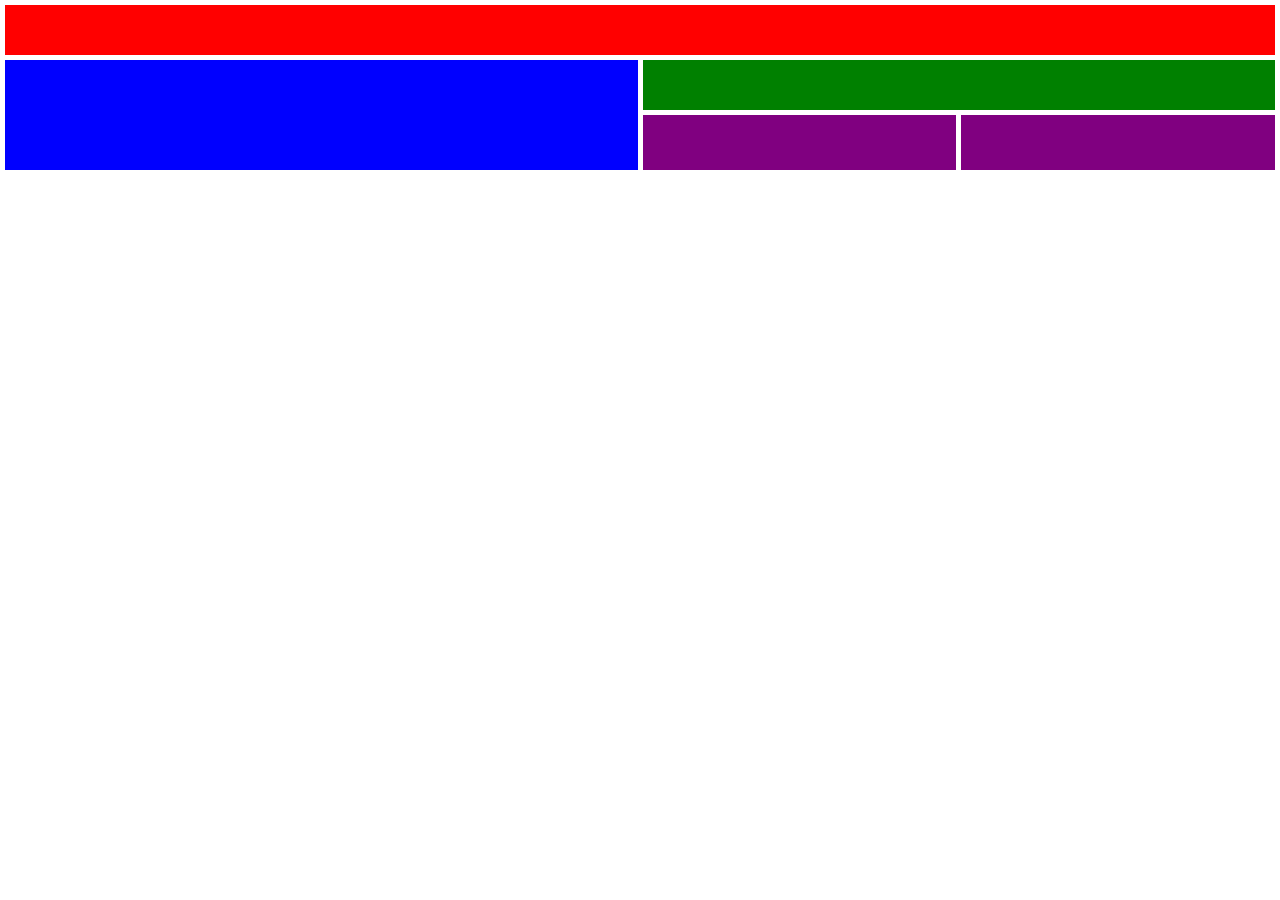
<file: Day11_Grid_24-08-23/Übung_Grid-Lev-1_2/index.html>
<!DOCTYPE html>
<html lang="en">
  <head>
    <meta charset="UTF-8" />
    <meta name="viewport" content="width=device-width, initial-scale=1.0" />
    <title>Grid Level 1.2</title>
    <link rel="stylesheet" href="./css/style.css" />
  </head>
  <body>
    <section>
      <div class="red"></div>
      <div class="blue"></div>
      <div class="green"></div>
      <div class="purple1"></div>
      <div class="purple2"></div>
    </section>
  </body>
</html>
</file>
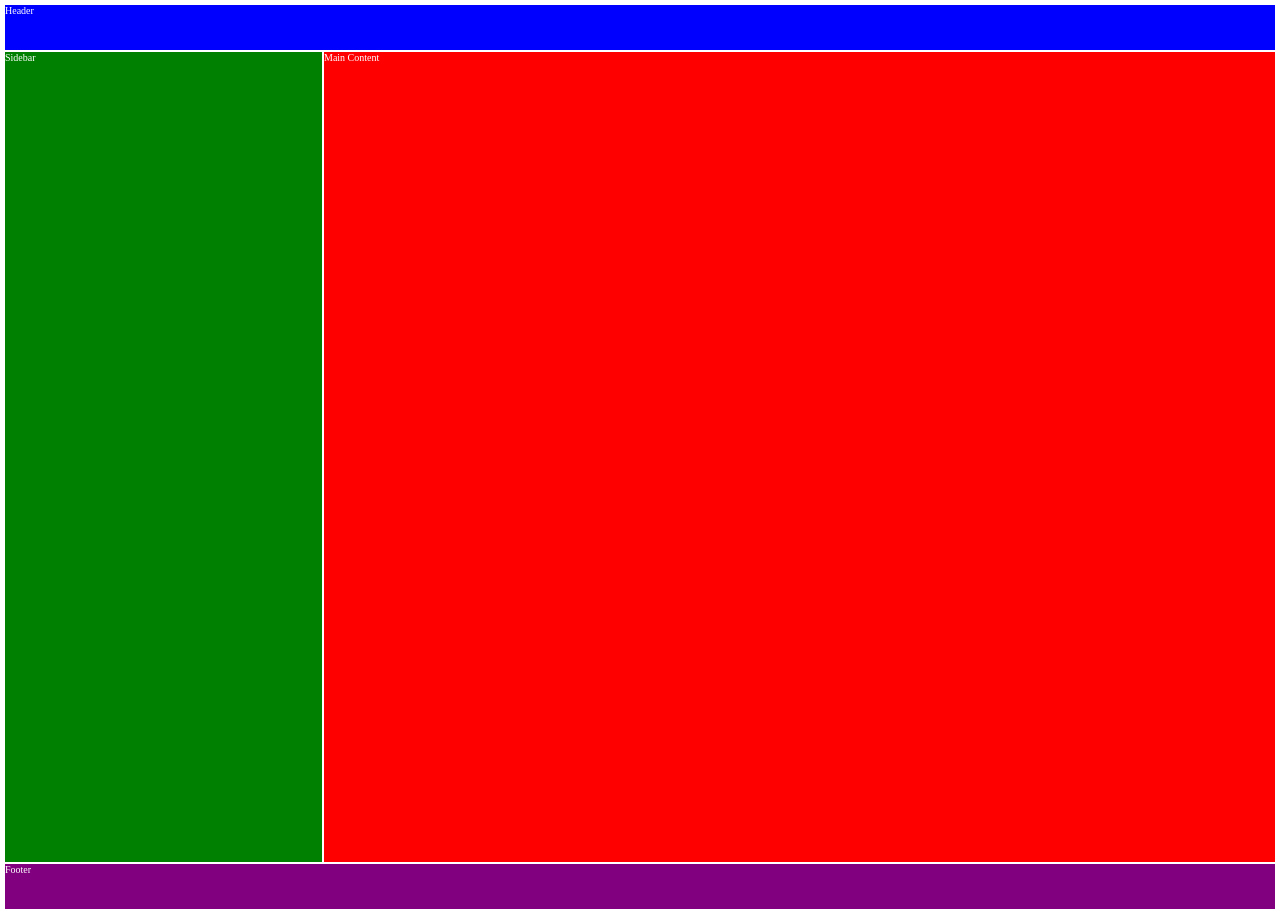
<file: Day11_Grid_24-08-23/Übung_Grid-Lev-1_3/index.html>
<!DOCTYPE html>
<html lang="en">
  <head>
    <meta charset="UTF-8" />
    <meta name="viewport" content="width=device-width, initial-scale=1.0" />
    <title>Grid Level 1.3</title>
    <link rel="stylesheet" href="./css/style.css" />
  </head>
  <body>
    <header>Header</header>
    <aside>Sidebar</aside>
    <main>Main Content</main>
    <footer>Footer</footer>
  </body>
</html>
</file>
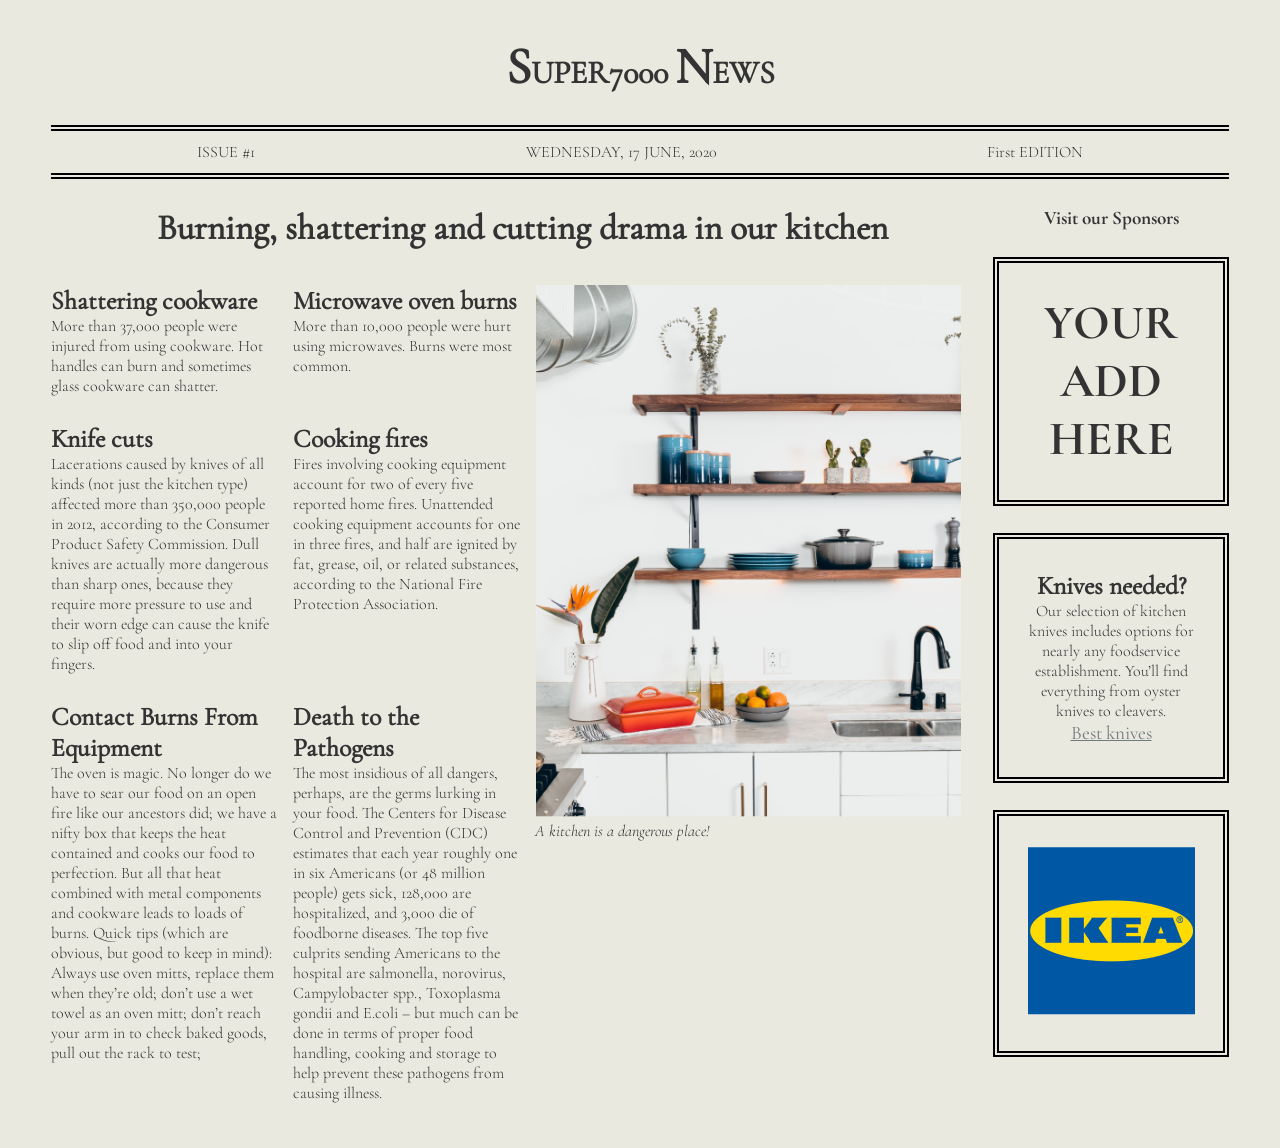
<file: Day19_Grid-WDH_31-08-23/Übung_Grid-Lev_3_3/index.html>
<!DOCTYPE html>
<html lang="en">
  <head>
    <meta charset="UTF-8" />
    <meta name="viewport" content="width=device-width, initial-scale=1.0" />
    <title>Super News</title>
    <link rel="stylesheet" href="./assets/css/style.css" />
  </head>
  <body>
    <!-- - Header ------------- -->
    <header>
      <h1>SUPER7000 <span>N</span>EWS</h1>

      <div>
        <p>ISSUE #1</p>
        <p>WEDNESDAY, 17 JUNE, 2020</p>
        <p>First EDITION</p>
      </div>
    </header>

    <!-- - Grid mit Zeitungartikel und Bild -->

    <main>
      <section class="newspaper">
        <div class="content">
          <h2>Burning, shattering and cutting drama in our kitchen</h2>

          <article>
            <h3>Shattering cookware</h3>
            <p>
              More than 37,000 people were injured from using cookware. Hot
              handles can burn and sometimes glass cookware can shatter.
            </p>
          </article>

          <article>
            <h3>Microwave oven burns</h3>
            <p>
              More than 10,000 people were hurt using microwaves. Burns were
              most common.
            </p>
          </article>

          <article>
            <h3>Knife cuts</h3>
            <p>
              Lacerations caused by knives of all kinds (not just the kitchen
              type) affected more than 350,000 people in 2012, according to the
              Consumer Product Safety Commission. Dull knives are actually more
              dangerous than sharp ones, because they require more pressure to
              use and their worn edge can cause the knife to slip off food and
              into your fingers.
            </p>
          </article>

          <article>
            <h3>Cooking fires</h3>
            <p>
              Fires involving cooking equipment account for two of every five
              reported home fires. Unattended cooking equipment accounts for one
              in three fires, and half are ignited by fat, grease, oil, or
              related substances, according to the National Fire Protection
              Association.
            </p>
          </article>

          <article>
            <h3>Contact Burns From Equipment</h3>
            <p>
              The oven is magic. No longer do we have to sear our food on an
              open fire like our ancestors did; we have a nifty box that keeps
              the heat contained and cooks our food to perfection. But all that
              heat combined with metal components and cookware leads to loads of
              burns. Quick tips (which are obvious, but good to keep in mind):
              Always use oven mitts, replace them when they’re old; don’t use a
              wet towel as an oven mitt; don’t reach your arm in to check baked
              goods, pull out the rack to test;
            </p>
          </article>

          <article>
            <h3>Death to the Pathogens</h3>
            <p>
              The most insidious of all dangers, perhaps, are the germs lurking
              in your food. The Centers for Disease Control and Prevention (CDC)
              estimates that each year roughly one in six Americans (or 48
              million people) gets sick, 128,000 are hospitalized, and 3,000 die
              of foodborne diseases. The top five culprits sending Americans to
              the hospital are salmonella, norovirus, Campylobacter spp.,
              Toxoplasma gondii and E.coli – but much can be done in terms of
              proper food handling, cooking and storage to help prevent these
              pathogens from causing illness.
            </p>
          </article>

          <div class="Küchenbild">
            <img
              src="./assets/img/kitchen.jpg.png"
              alt="Küchenregal und Küchenzeile"
            />
            <p class="description">A kitchen is a dangerous place!</p>
          </div>
        </div>

        <!-- - Werbung seitlicher Abschnitt -->

        <section class="Werbung">
          <h4>Visit our Sponsors</h4>

          <div class="WerbungGrid">
            <div class="border">
              <p class="cta">YOUR ADD HERE</p>
            </div>

            <div class="border border2">
              <h3>Knives needed?</h3>
              <p>
                Our selection of kitchen knives includes options for nearly any
                foodservice establishment. You’ll find everything from oyster
                knives to cleavers.
              </p>
              <a href="#">Best knives</a>
            </div>

            <div class="border">
              <img src="./assets/img/ikea-logo.png.png" alt="IKEA-Logo" />
            </div>
          </div>
        </section>
      </section>
    </main>
  </body>
</html>
</file>
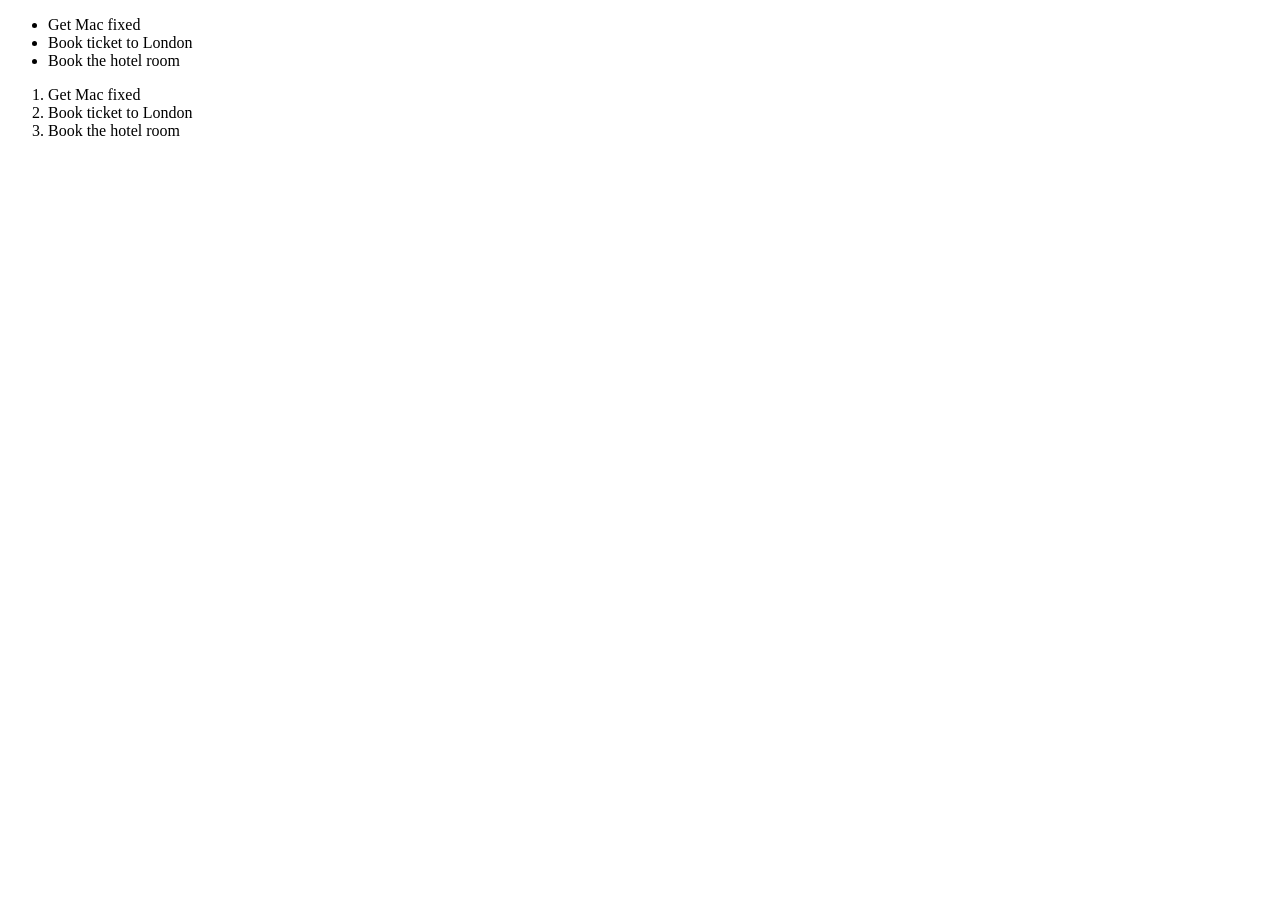
<file: Day1_Semantisches-HTML_08-08-23/Übung_List-Lev_1_1/index.html>
<!DOCTYPE html>
<html lang="en">
  <head>
    <meta charset="UTF-8" />
    <meta name="viewport" content="width=device-width, initial-scale=1.0" />
    <title>List Level 1.1</title>
  </head>
  <body>
    <ul>
      <li>Get Mac fixed</li>
      <li>Book ticket to London</li>
      <li>Book the hotel room</li>
    </ul>
    <ol>
      <li>Get Mac fixed</li>
      <li>Book ticket to London</li>
      <li>Book the hotel room</li>
    </ol>
  </body>
</html>
</file>
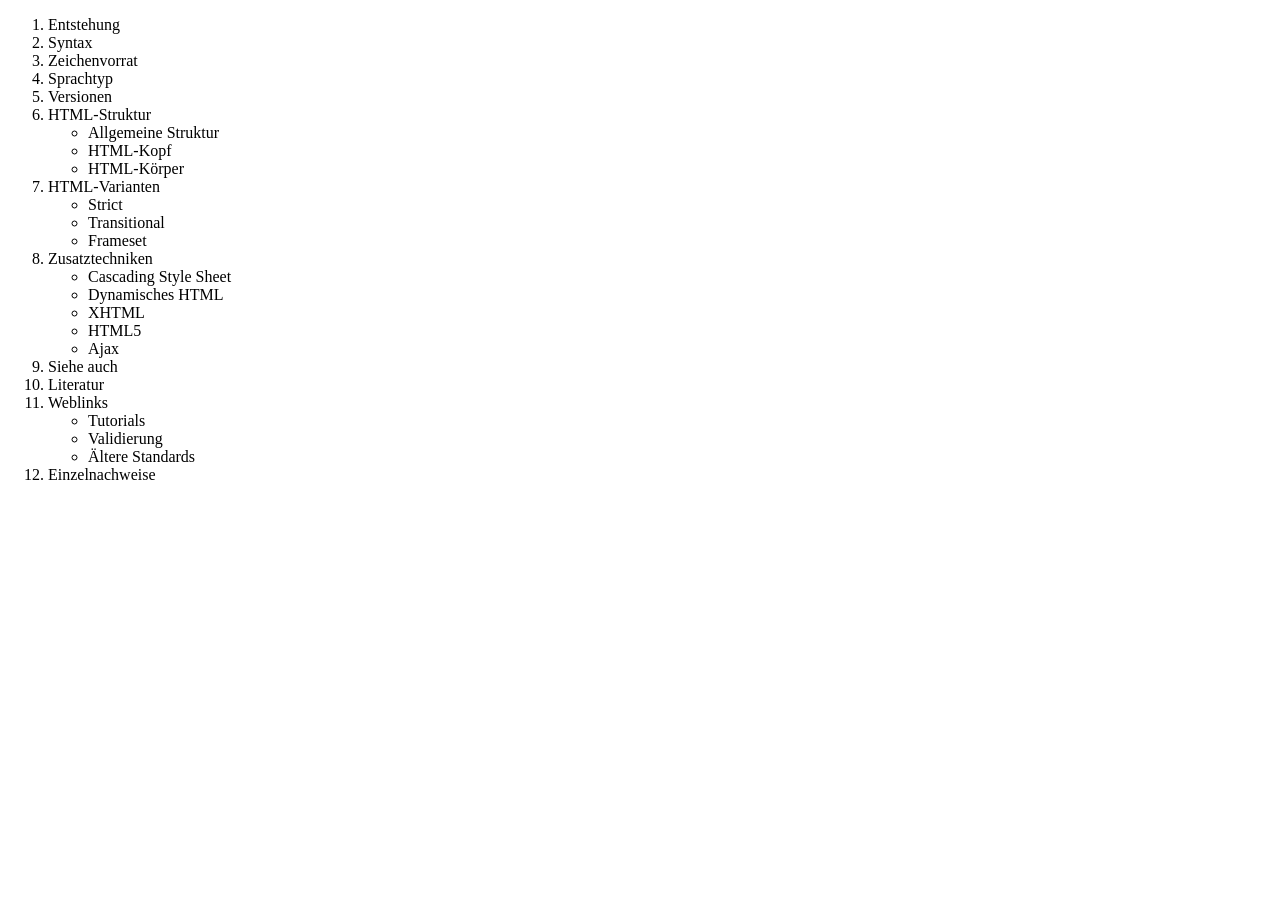
<file: Day1_Semantisches-HTML_08-08-23/Übung_List-Lev_1_2/index.html>
<!DOCTYPE html>
<html lang="en">
  <head>
    <meta charset="UTF-8" />
    <meta name="viewport" content="width=device-width, initial-scale=1.0" />
    <title>List Level 1.2</title>
  </head>
  <body>
    <ol>
      <li>Entstehung</li>
      <li>Syntax</li>
      <li>Zeichenvorrat</li>
      <li>Sprachtyp</li>
      <li>Versionen</li>
      <li>HTML-Struktur</li>
      <ul>
        <li>Allgemeine Struktur</li>
        <li>HTML-Kopf</li>
        <li>HTML-Körper</li>
      </ul>
      <li>HTML-Varianten</li>
      <ul>
        <li>Strict</li>
        <li>Transitional</li>
        <li>Frameset</li>
      </ul>
      <li>Zusatztechniken</li>
      <ul>
        <li>Cascading Style Sheet</li>
        <li>Dynamisches HTML</li>
        <li>XHTML</li>
        <li>HTML5</li>
        <li>Ajax</li>
      </ul>
      <li>Siehe auch</li>
      <li>Literatur</li>
      <li>Weblinks</li>
      <ul>
        <li>Tutorials</li>
        <li>Validierung</li>
        <li>Ältere Standards</li>
      </ul>
      <li>Einzelnachweise</li>
    </ol>
  </body>
</html>
</file>
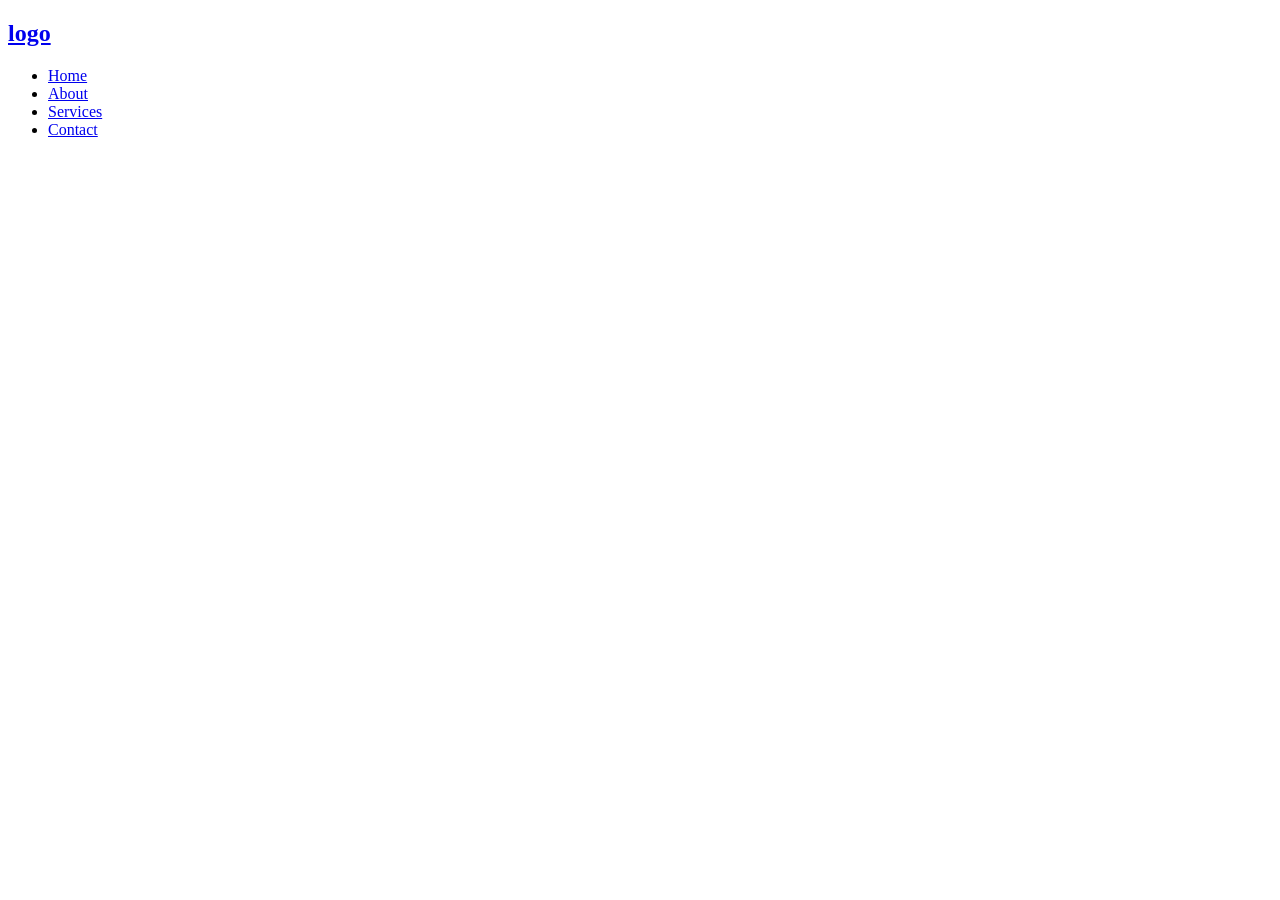
<file: Day1_Semantisches-HTML_08-08-23/Übung_List-Lev_1_3/index.html>
<!DOCTYPE html>
<html lang="en">
  <head>
    <meta charset="UTF-8" />
    <meta name="viewport" content="width=device-width, initial-scale=1.0" />
    <title>List Level 1.3</title>
  </head>
  <body>
    <a href="logo"><h2>logo</h2></a>

    <ul>
      <li><a href="Home">Home</a></li>
      <li><a href="About">About</a></li>
      <li><a href="Services">Services</a></li>
      <li><a href="Contact">Contact</a></li>
    </ul>
  </body>
</html>
</file>
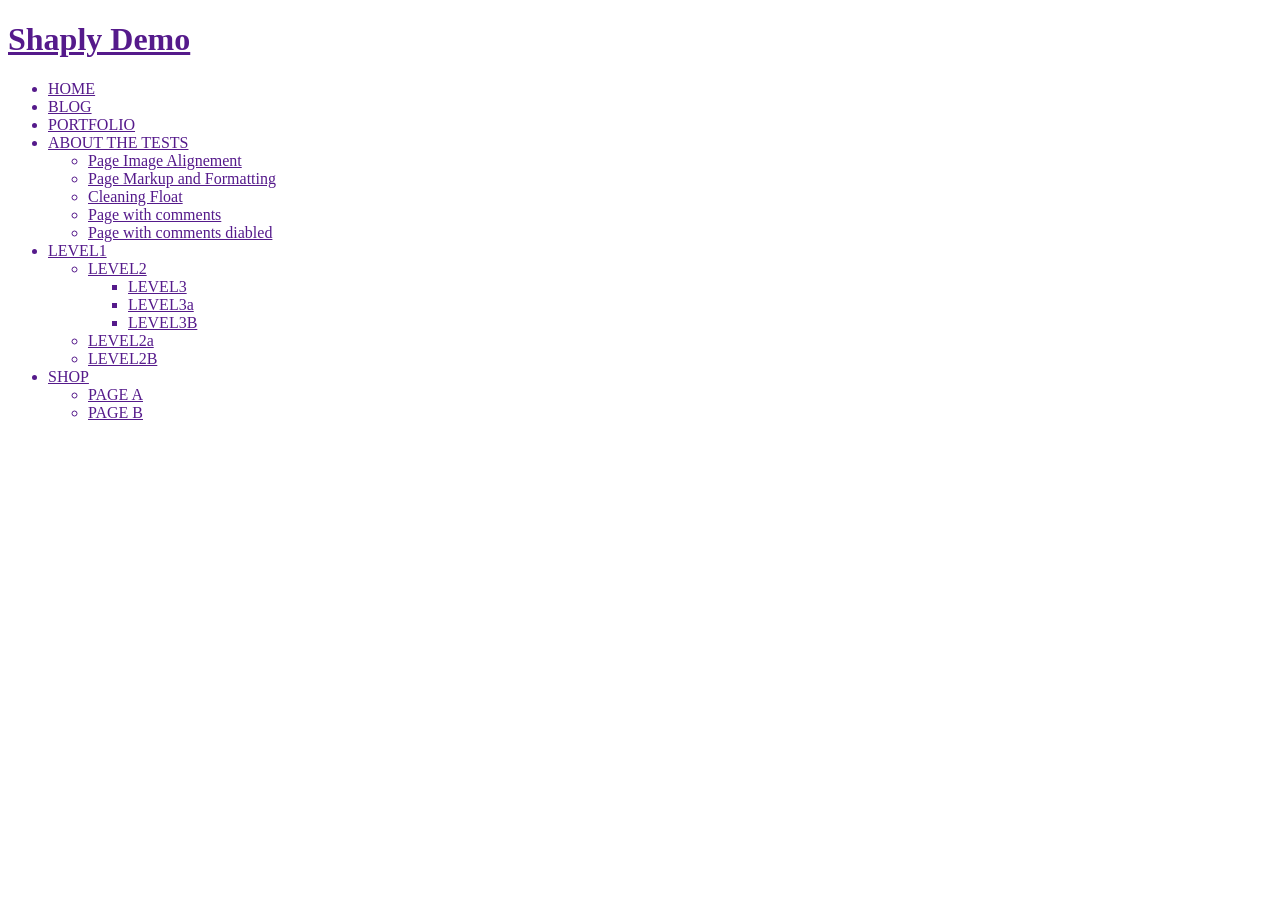
<file: Day1_Semantisches-HTML_08-08-23/Übung_List-Lev_1_4/index.html>
<!DOCTYPE html>
<html lang="en">
  <head>
    <meta charset="UTF-8" />
    <meta name="viewport" content="width=device-width, initial-scale=1.0" />
    <title>Ungeordnete Liste</title>
  </head>
  <body>
    <h1><a href="">Shaply Demo</a></h1>

    <a href="">
      <ul>
        <li>HOME</li>
        <li>BLOG</li>
        <li>PORTFOLIO</li>
        <li>ABOUT THE TESTS</li>
        <ul>
          <li>Page Image Alignement</li>
          <li>Page Markup and Formatting</li>
          <li>Cleaning Float</li>
          <li>Page with comments</li>
          <li>Page with comments diabled</li>
        </ul>
        <li>LEVEL1</li>
        <ul>
          <li>LEVEL2</li>
          <ul>
            <li>LEVEL3</li>
            <li>LEVEL3a</li>
            <li>LEVEL3B</li>
          </ul>
          <li>LEVEL2a</li>
          <li>LEVEL2B</li>
        </ul>
        <li>SHOP</li>
        <ul>
          <li>PAGE A</li>
          <li>PAGE B</li>
        </ul>
      </ul>
    </a>
  </body>
</html>
</file>
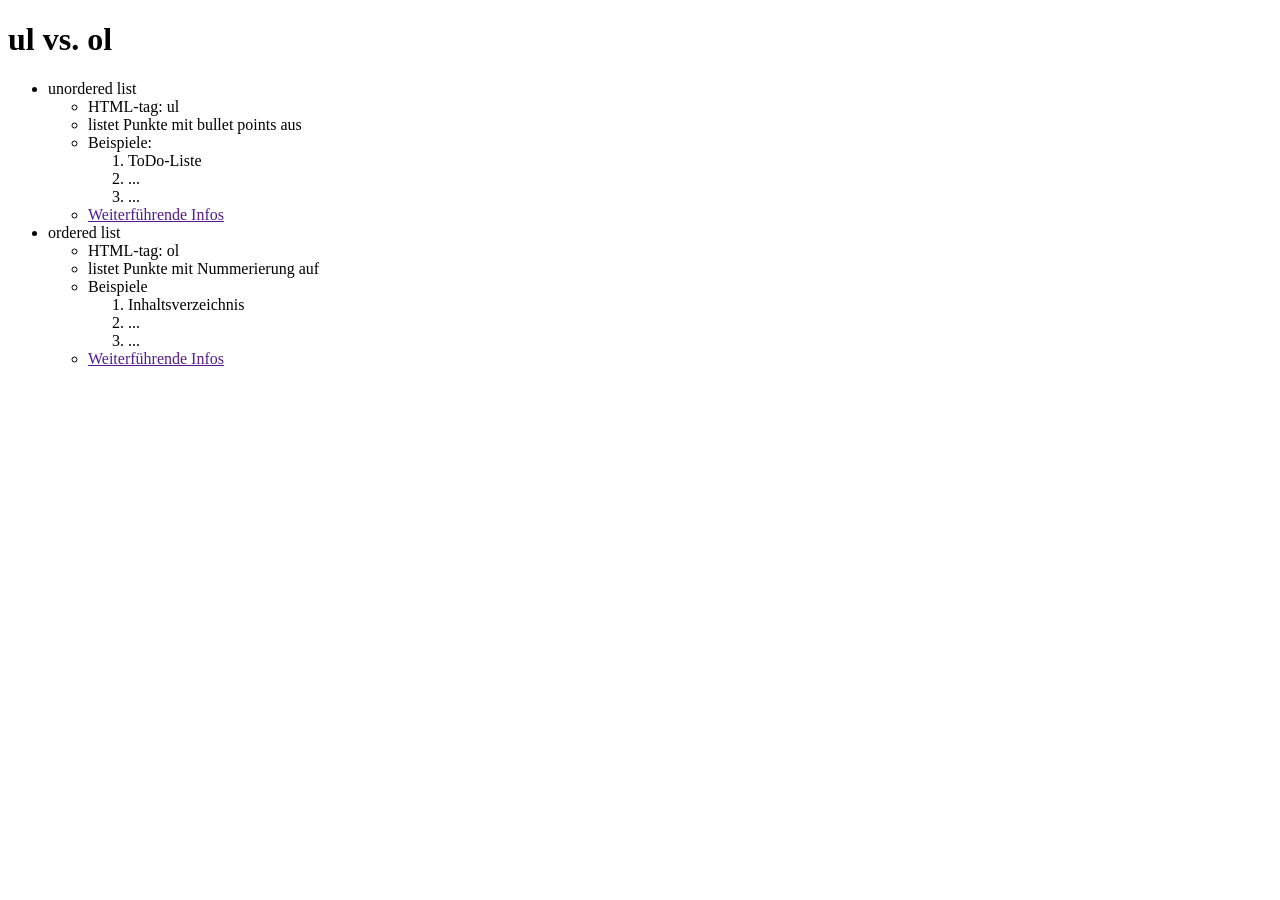
<file: Day1_Semantisches-HTML_08-08-23/Übung_List-Lev_1_5/index.html>
<!DOCTYPE html>
<html lang="en">
  <head>
    <meta charset="UTF-8" />
    <meta name="viewport" content="width=device-width, initial-scale=1.0" />
    <title>List Level 1.5</title>
  </head>
  <body>
    <h1>ul vs. ol</h1>

    <ul>
      <li>unordered list</li>
      <ul>
        <li>HTML-tag: ul</li>
        <li>listet Punkte mit bullet points aus</li>
        <li>Beispiele:</li>
        <ol>
          <li>ToDo-Liste</li>
          <li>...</li>
          <li>...</li>
        </ol>
        <li><a href="">Weiterführende Infos</a></li>
      </ul>
      <li>ordered list</li>
      <ul>
        <li>HTML-tag: ol</li>
        <li>listet Punkte mit Nummerierung auf</li>
        <li>Beispiele</li>
        <ol>
          <li>Inhaltsverzeichnis</li>
          <li>...</li>
          <li>...</li>
        </ol>
        <li><a href="">Weiterführende Infos</a></li>
      </ul>
    </ul>
  </body>
</html>
</file>
<file: Day11_Grid_24-08-23/Übung_Grid-Lev-1_2/css/style.css>
* {
  margin: 0;
  padding: 0;
  box-sizing: border-box;
}

section {
  display: grid;
  grid-template-columns: repeat(4, 1fr);
  grid-template-rows: repeat(3, 50px);
  gap: 5px;
  margin: 5px;
}

.red {
  background-color: red;
  grid-column: 1/5;
}

.blue {
  background-color: blue;
  grid-row: 2/4;
  grid-column: 1/3;
  margin-bottom: -5px;
}

.green {
  background-color: green;
  grid-column: 3/5;
  grid-row: 2/3;
}

.purple1 {
  background-color: purple;
  grid-column: 3/4;
  grid-row: 3/5;
}

.purple2 {
  background-color: purple;
  grid-column: 4/5;
  grid-row: 3/5;
}
</file>
<file: Day11_Grid_24-08-23/Übung_Grid-Lev-1_3/css/style.css>
* {
  margin: 0;
  padding: 0;
  box-sizing: border-box;
}

body {
  display: grid;
  grid-template-columns: 1fr 3fr;
  grid-template-rows: 1fr 18fr 1fr;
  gap: 2px;
  color: white;
  font-size: 10px;
  margin: 5px;
}

header,
footer {
  height: 5vh;
}

aside,
main {
}

header {
  background-color: blue;
  grid-column: 1 / 3;
}

aside {
  background-color: green;
  grid-column: 1 / 2;
}
main {
  background-color: red;
  grid-column: 2/3;
}
footer {
  background-color: purple;
  grid-column: 1/3;
}
</file>
<file: Day19_Grid-WDH_31-08-23/Übung_Grid-Lev_3_3/assets/css/style.css>
@font-face {
  font-family: Cormo;
  src: url(../font/CormorantGaramond-Regular.ttf);
}

@font-face {
  font-family: CormoThin;
  src: url(../font/CormorantGaramond-Light.ttf);
}

@font-face {
  font-family: CormoThinItalic;
  src: url(../font/CormorantGaramond-LightItalic.ttf);
}

@font-face {
  font-family: CormoBold;
  src: url(../font/CormorantGaramond-Bold.ttf);
}

* {
  margin: 0;
  padding: 0;
  box-sizing: border-box;
}

/* - Font Size --------------- */

h1,
h2,
h3,
h4,
p,
a {
  font-family: Cormo;
  color: #333333;
}

h1 {
  font-size: 2rem;
}

h2 {
  font-size: 2.2rem;
  font-weight: 700;
}

h3 {
  font-size: 1.6rem;
}

h4 {
  font-size: 1.2rem;
  font-family: CormoBold;
}

p {
  font-size: 1rem;
  font-family: CormoThin;
}

.description {
  font-family: CormoThinItalic;
}

a {
  font-size: 1.2rem;
  color: #737b80;
}

/* - Body Hintergrund ------- */

body {
  background-color: #e9e9e0;
}

/* - Header-Bereich ---------- */

header {
  width: 100vw;
  margin-bottom: 3vh;
}

h1 {
  text-align: center;
  padding-top: 1vh;
  margin: 3vh;
}

h1::first-letter {
  font-size: 3.2rem;
}

h1 span {
  font-size: 3.2rem;
}

header div {
  display: flex;
  justify-content: space-around;
  border-top: 6px double black;
  border-bottom: 6px double black;
  padding: 1.2vh;
  margin: 0 4vw;
}

/* - der Newspaper besteht aus 2 Grids die nebeneinander positioniert sind in einem übergeordnetem Grid*/

.newspaper {
  display: grid;
  grid-template-columns: 4fr 1fr;
  gap: 0;
  margin: 0 4vw;
  margin-bottom: 5vh;
}

.content {
  grid-column: 1 / 2;
}

.Werbung {
  grid-column: 2 / 3;
}

/* - Content-Bereich = 1. Grid hat 3 Columns (besteht aus Article und Bild*/

.content {
  display: grid;
  grid-template-columns: 1fr 1fr 2fr;
  gap: 3vh 1vw;
}

h2 {
  text-align: center;
  grid-column: 1 / -1;
  margin-bottom: 1vh;
}

.Küchenbild {
  grid-column: 3 / 4;
  grid-row: 2 / 5;
  margin-right: 2.5vw;
}

.Küchenbild img {
  width: 100%;
  height: auto;
}

/* - Werbung-Bereich = 1. Grid hat 1 Col (betseht aus 1 H4 und 3 boxen untereinander) */

.WerbungGrid {
  display: grid;
  grid-template-columns: 1fr;
}

h4 {
  text-align: center;
}

.cta {
  font-size: 3rem;
  font-family: CormoBold;
}

.border {
  border: 6px double black;
  margin-top: 3vh;
  text-align: center;
  padding: 3.5vh 2vw;
  align-self: self-end;
}

@media only screen and (max-width: 992px) {
  .newspaper {
    display: grid;
    grid-template-columns: 1fr;
  }

  .content {
    grid-column: 1 / 2;
  }

  .Werbung {
    grid-column: 1 / 2;
  }

  .content {
    display: grid;
    grid-template-columns: 1fr 1fr;
    gap: 3vh 4vw;
    margin-bottom: 7vh;
  }

  h2 {
    padding: 0 10vw;
  }

  .Küchenbild {
    grid-column: 1 / 3;
    grid-row: 2 / 3;
    padding: 0 15vw;
  }

  .WerbungGrid {
    grid-template-columns: repeat(3, 1fr);
    gap: 4vw;
  }

  .border {
    height: 30vh;
    padding: 2.5vh 2vw;
  }
  .border2 p {
    font-size: 0.8rem;
  }
}

@media only screen and (max-width: 769px) {
  header p {
    font-size: 0.9rem;
  }

  .content {
    display: grid;
    grid-template-columns: 1fr;
    margin-bottom: 7vh;
    text-align: center;
  }

  .Küchenbild {
    grid-column: 1 / 2;
    grid-row: 2 / 3;
    padding: 0 15vw;
  }

  .content p {
    padding: 0 10vw;
  }

  .Küchenbild {
    grid-column: 1 / -1;
    grid-row: 2 / 3;
    padding: 0 15vw;
  }

  .WerbungGrid {
    grid-template-columns: 1fr;
    gap: 2vw;
  }

  .border {
    height: 30vh;
    padding: 2.5vh 2vw;
    margin: 0 25vw;
  }
  .border2 p {
    font-size: 0.8rem;
  }

  .Werbung h4 {
    margin-bottom: 3vh;
  }
}
</file>
